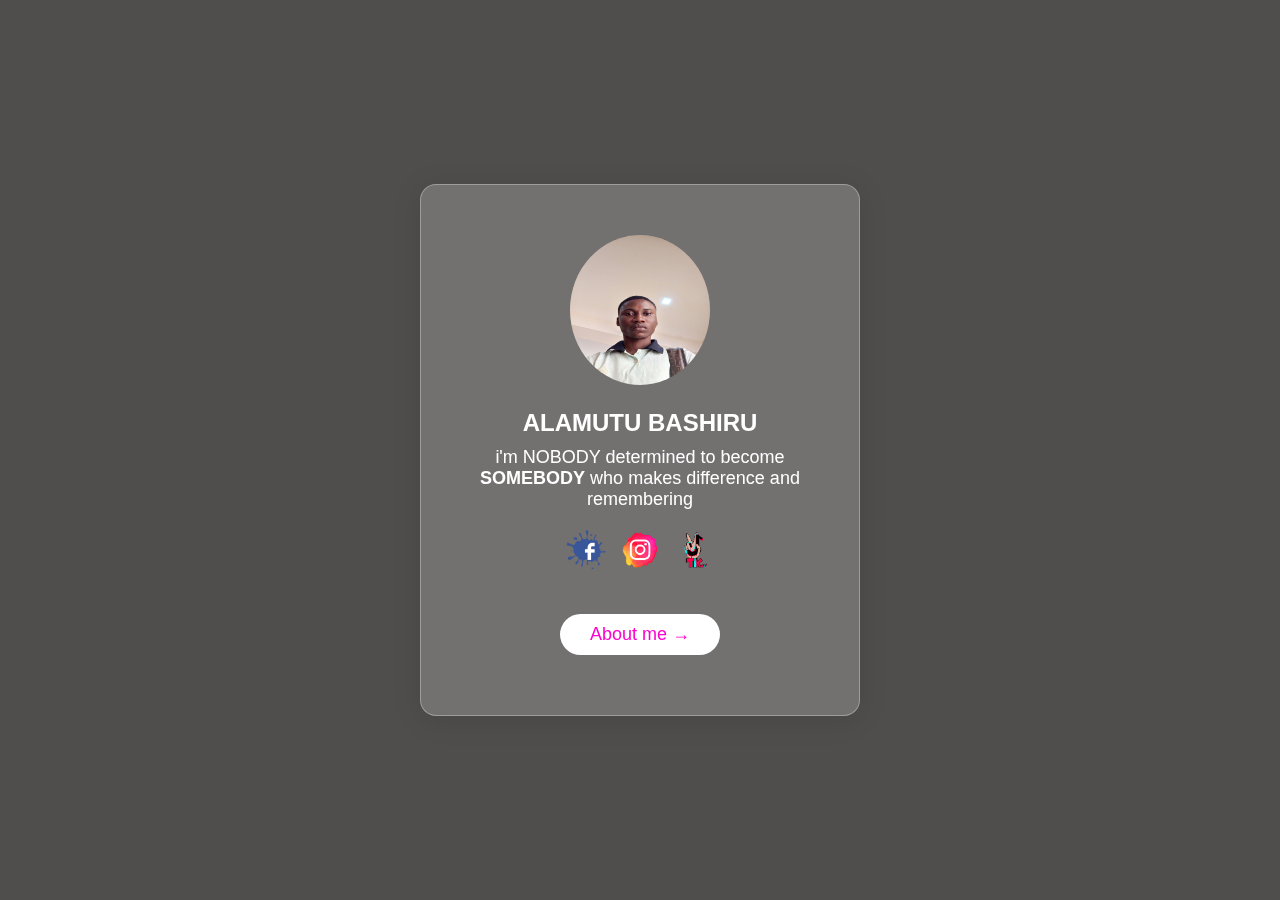
<file: index.html>
<!DOCTYPE html>
<html lang="en">
<head>
    <meta charset="UTF-8">
    <meta name="viewport" content="width=device-width, initial-scale=1.0">
    <link rel="stylesheet" href="style.css">
    <title>Card</title>
</head>
<body>
    <div class="container">
        <div class="card" data-tilt>
            <img src="images/user.jpg" height="150px" width="140px">
            <h2>ALAMUTU BASHIRU</h2>
            <p>i'm NOBODY determined to become <b>SOMEBODY</b> who makes difference and remembering</p>
            <div class="link">
                <a href="https://www.facebook.com/bashiru.alamutu" ><img src="images/facebook-logo.png"></a>
                <a href="https://www.instagram.com/alamutubashir?igsh=MXUyOWhqZmM1eWRxcQ==" ><img src="images/insta.png"></a>
            <a href="https://www.tiktok.com/@basilver001?_r=1&_d=e547m3d9086i29&sec_uid=MS4wLjABAAAACDjaYZTw6lBi1NBvPBASXMJ-H8tfFH-HzurBOMcP8MY5pAU4cwdVi8ywuLTASAka&share_author_id=7170224671383127045&sharer_language=en&source=h5_m&u_code=e547mkj87akbj9&timestamp=1735692788&user_id=7170224671383127045&sec_user_id=MS4wLjABAAAACDjaYZTw6lBi1NBvPBASXMJ-H8tfFH-HzurBOMcP8MY5pAU4cwdVi8ywuLTASAka&utm_source=copy&utm_campaign=client_share&utm_medium=android&share_iid=7444808036034119479&share_link_id=016241ab-8c6e-457e-adae-9e06d09db2bb&share_app_id=1233&ugbiz_name=ACCOUNT&social_share_type=5&enable_checksum=1" ><img src="images/tik-tok-logo.png"></a>
            </div>
            <a href="about.html" class="btn">About me →</a>
        </div>
    </div>

    <script src="vanilla-tilt.js"></script>
</body>
</html>
</file>
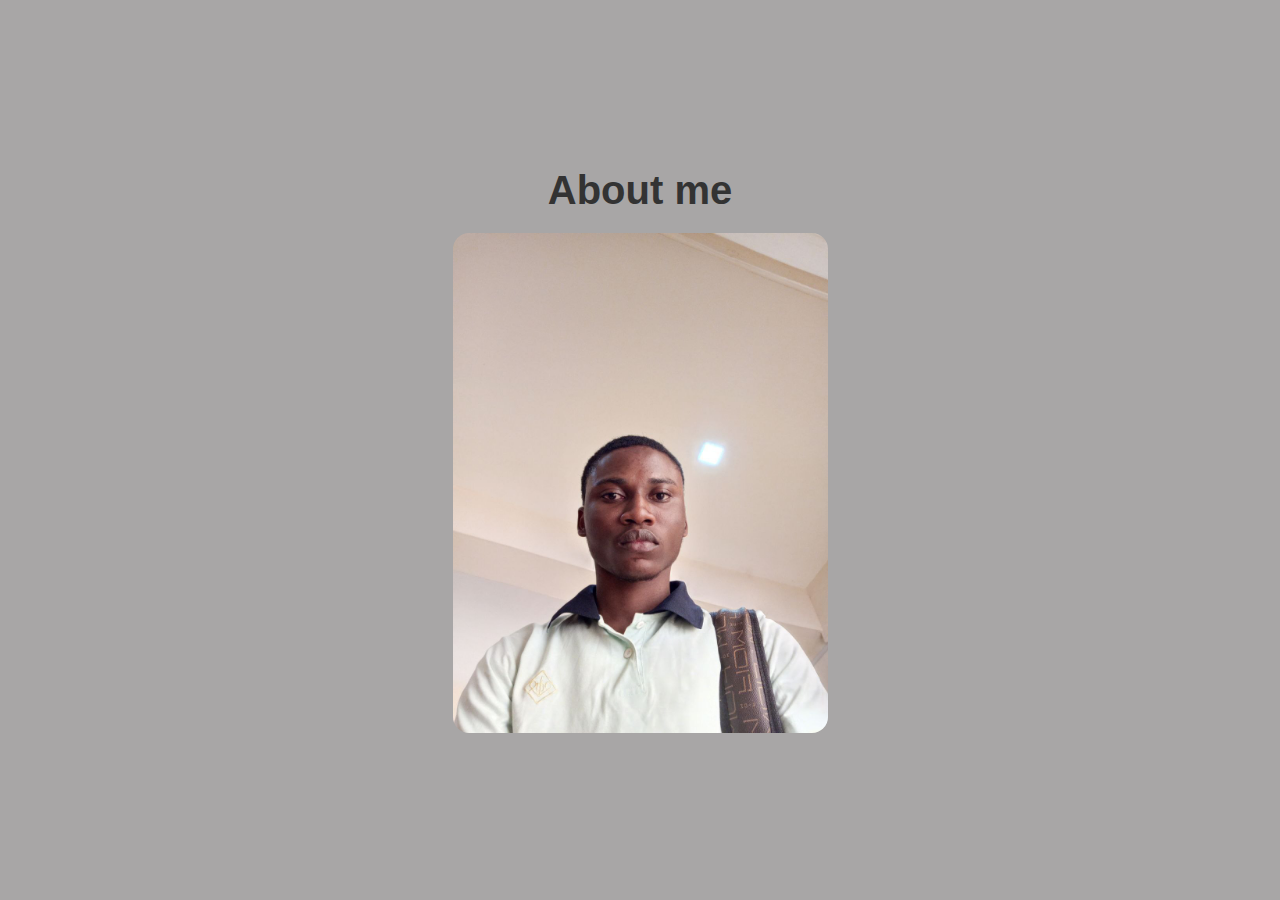
<file: about.html>
<!DOCTYPE html>
<html lang="en">
<head>
    <meta charset="UTF-8">
    <meta name="viewport" content="width=device-width, initial-scale=1.0">
    <title>About</title>
    <link rel="stylesheet" href="styles.css">
</head>
<body>
    <div id="portfolio">
        <div class="container">
            <h1 class="sub-title">About me</h1>
            <div class="about">
                <img src="images/user.jpg" width="400px" height="500px">
                <div class="layer">
                    <h3>Hello👋,</h3>
                    <h4>i'm Alamutu Bashiru</h4>
                    <p>"I honestly don’t even know who I am—just a curious soul trying to pass the time by exploring anything and everything. I code for fun, work with electrical systems, and keep myself busy with whatever comes my way. No grand plans, no big expectations—just taking it day by day and hoping the future surprises me in a good way."</p>
                    <a href="skills.html" class="btn">Skills →</a>
                </div>
            </div>
        </div>
    </div>
</body>
</html>
</file>
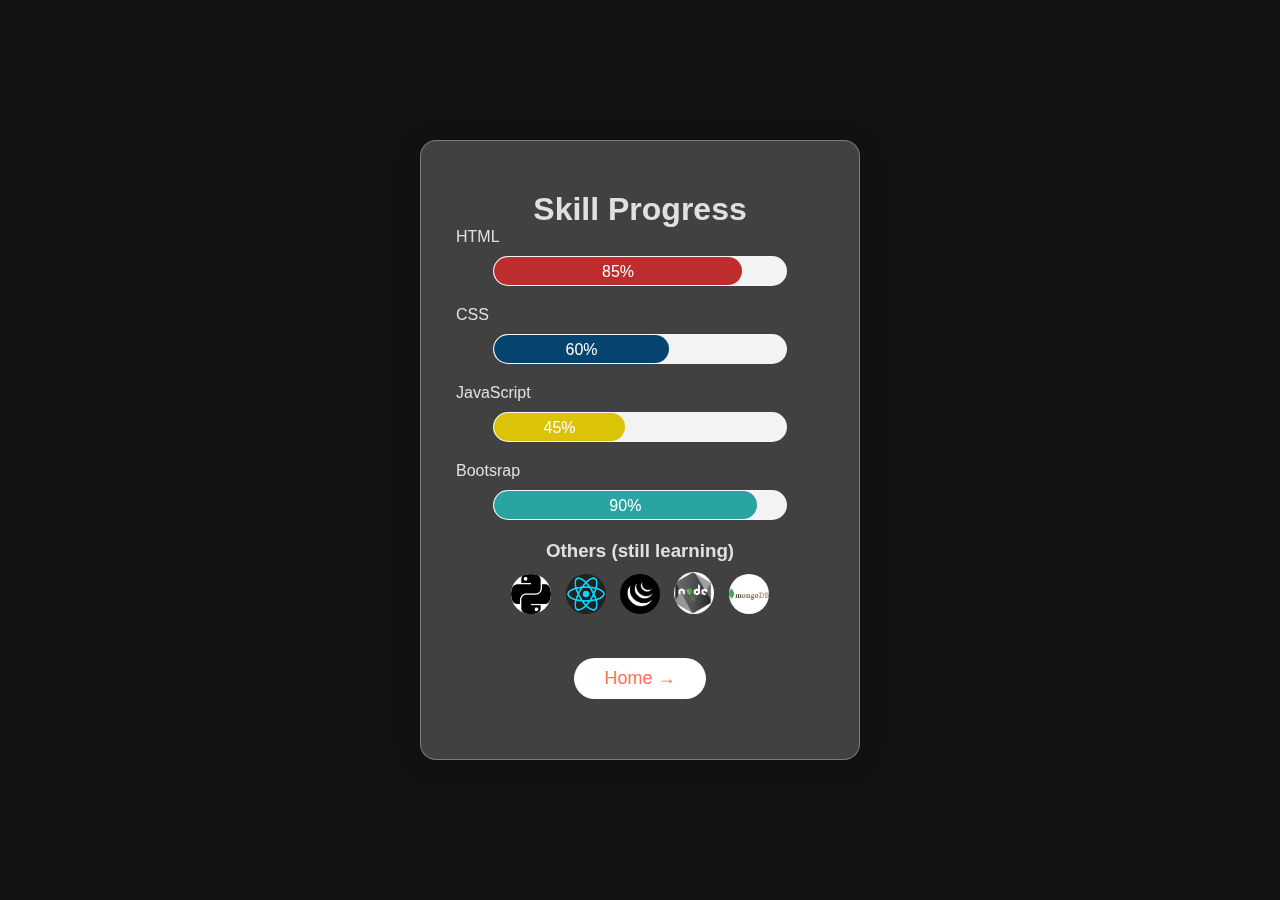
<file: skills.html>
<!DOCTYPE html>
<html lang="en">
<head>
  <meta charset="UTF-8">
  <meta name="viewport" content="width=device-width, initial-scale=1.0">
  <title>Technology Progress Bars</title>
  <link rel="stylesheet" href="skills.css">
</head>
<body>
    <div class="container-wrap">
     <div class="container" data-tilt>
       <h1>Skill Progress</h1>
       <div class="progress-container">
         <label for="html-progress">HTML</label>
         <div class="progress-bar-container">
          <div class="progress-bar html">85%</div>
         </div>
        </div>

  <div class="progress-container">
    <label for="css-progress">CSS</label>
    <div class="progress-bar-container">
      <div class="progress-bar css">60%</div>
    </div>
  </div>

  <div class="progress-container">
    <label for="js-progress">JavaScript</label>
    <div class="progress-bar-container">
      <div class="progress-bar js" >45%</div>
    </div>
   </div>
  <div class="progress-container">
    <label for="bs-progress">Bootsrap</label>
    <div class="progress-bar-container">
      <div class="progress-bar bs" >90%</div>
    </div>
   </div>
   <div class="others">
    <h3>Others (still learning)</h3>
      <img src="images/python.png">
      <img src="images/react.png">
      <img src="images/downloads.png">
      <img src="images/images.jpg">
      <img src="images/download.png">
   </div> 
   <a href="index.html" class="btn">Home →</a>
  </div>
    </div>
    <script src="vanilla-tilt.js"></script>
<script src="main.js"></script>
</body>
</html>
</file>
<file: style.css>
*{
    margin: 0;
    padding: 0;
    box-sizing: border-box;
    font-family: 'popins', sans-serif;
}
.container{
    width: 100%;
    height: 100vh;
    background: rgb(80, 77, 77);
    background-position: center;
    background-size: cover;
    display: flex;
    align-items: center;
    justify-content: center;
}
.card img{
    border-radius: 50%;
}
.card{
    width: 90%;
    max-width: 440px;
    color: #fff;
    text-align: center;
    padding: 50px 35px;
    border: 1px solid rgba(255, 255, 255, 0.3);
    background: rgba(255, 255, 255, 0.2);
    border-radius: 16px;
    box-shadow: 0 4px 30px rgba(0, 0, 0, 0.1);
    backdrop-filter: blur(5px);
}
.card h2{
    font-family: 40px;
    font-weight: 600;
    margin-top: 20px;
}
.card p{
    font-size: 18px;
    margin: 10px auto;
    max-width: 330px;
}
.card .link img{
    width: 40px;
    border-radius: 50%;
    margin: 10px 5px;
    transition: background 0.5s;
}
.card .link img:hover{
    background: #ff01cf;
}
.btn{
    text-decoration: none;
    display: inline-block;
    font-size: 18px;
    font-weight: 500;
    background: #fff;
    color: #ff01cf;
    padding: 10px 30px;
    border-radius: 30px;
    margin: 30px 0 10px;
    cursor: pointer;
    transition: color 0.5s ease, background 0.5s ease;
}
.btn:hover{
    color: #fff;
    background: #ff01cf;
}
</file>
<file: styles.css>
*{
    margin: 0;
    padding: 0;
    box-sizing: border-box;
    font-family: 'popins', sans-serif;
}
.container{
    padding: 10px 10%;
}
#portfolio{ 
    width: 100%;
    height: 100vh;
    background: #a8a6a6;
    background-position: center;
    background-size: cover;
    display: flex;
    align-items: center;
    justify-content: center;
}
.about{
    border-radius: 10px;
    position: relative;
    overflow: hidden;
    /* display: flex; */
    align-items: center;
    justify-content: center;
    height: auto;
    width: 100%;
    max-width: 375px;
}
.about img{
    transition: transform 0.5s;
    width: 100%;
    color: #fff;
    /* text-align: center; */
    /* padding: 50px 35px;  */
    /* border: 1px solid rgba(255, 255, 255, 0.3); */
    /* background: rgba(255, 255, 255, 0.2); */
     border-radius: 16px; 
    /* box-shadow: 0 4px 30px rgba(0, 0, 0, 0.2); */
    /* backdrop-filter: blur(5px); */
    /* overflow: hidden; */
    height: auto;
    object-fit: cover;
    display: block;
}
.layer{
    width: 100%;
    height: 0;
    background: linear-gradient(rgba(252, 248, 248, 0.6), #4a90e2);
    border-radius: 10px;
    position: absolute;
    left: 0;
    bottom: 0;
    overflow: hidden;
    display: flex;
    align-items: center;
    justify-content: center;
    flex-direction: column;
    padding: 0 10px;
    text-align: center;
    font-size: 14px;
    color: #333333;
    transition: height 0.5s;
    line-height: 1.0;
}
.layer h3{
    font-weight: 500;
    margin: 10px 0;
    font-size: 40px;
}
.about:hover img{
    transform: scale(1.1);
}
.about:hover .layer{
    height: 100%;
}
h1{
    text-align: center;
    font-size: 40px;
    padding-bottom: 20px;
    color: #333;
}
h4{
    font-size: 25px;
    margin: 10px 0;
}
p{
    font-size: 18px;
    font-weight: bold;
    margin: 15px 0;
}
.layer a{
    color: #060669;
    text-decoration: none;
    font-size: 18px;
    line-height: 60px;
    background: #fff;
    width: 150px;
    height: 40px;
    border-radius: 30px;
    text-align: center;
    display: flex;
    justify-content: center;
    align-items: center;
    cursor: pointer;
    transition: background 0.5s ease, color 0.5s ease;
}
a:hover{
    color: #fff; 
    background: #060669;
}
</file>
<file: skills.css>
*{
    margin: 0;
    padding: 0;
    box-sizing: border-box;
    font-family: 'popins', sans-serif;
}
body {
    font-family: Arial, sans-serif;
    text-align: center; 
    /* margin: 50px; */
}
.container-wrap{
    width: 100%;
    height: 100vh;
    background: #121212;
    background-position: center;
    background-size: cover;
    display: flex;
    align-items: center;
    justify-content: center;
  }
  .progress-container {
    margin-bottom: 20px;
    text-align: left;
  }
  .progress-bar-container {
    width: 80%;
    background-color: #f3f3f3;
    border-radius: 15px;
    margin: 10px auto;
    overflow: hidden;
    height: 30px;
    border: 1px solid rgba(255, 255, 255, 0.2);
  }
  .progress-bar {
    height: 100%;
    color: white;
    line-height: 30px;
    text-align: center;
    border-radius: 15px;
    width: 0%;
    cursor: pointer;
    transition: width 2s ease, opacity 2s ease;
  }
  
  .html {
    background-color: #be2d2d;
  }
  .css {
    background-color: #064470;
  }
  .js {
    background-color: #dbc307;
  }
  .bs{
    background-color: #2aa3a3;
  }
.container{
    width: 90%;
    max-width: 440px;
    color: #e0e0e0;
    text-align: center;
    padding: 50px 35px;
    border: 1px solid rgba(255, 255, 255, 0.3);
    background: rgba(255, 255, 255, 0.2);
    border-radius: 16px;
    box-shadow: 0 4px 30px rgba(0, 0, 0, 0.1);
    backdrop-filter: blur(5px);
}
.btn{
    text-decoration: none;
    display: inline-block;
    font-size: 18px;
    font-weight: 500;
    background: #fff;
    color: #ff6f61;
    padding: 10px 30px;
    border-radius: 30px;
    margin: 30px 0 10px;
    cursor: pointer;
    transition: color 0.5s ease, background 0.5s ease;
}
.btn:hover{
    color: #fff;
    background: #ff6f61;
}
img{
  width: 40px;
  border-radius: 50%;
  margin: 10px 5px;
  transition: background 0.5s;
  transition: transform 0.3s ease-in-out;
  cursor: pointer;
}
img:hover{
  background: #ff6f61;
  transform: translateY(-10px); 
}
</file>
